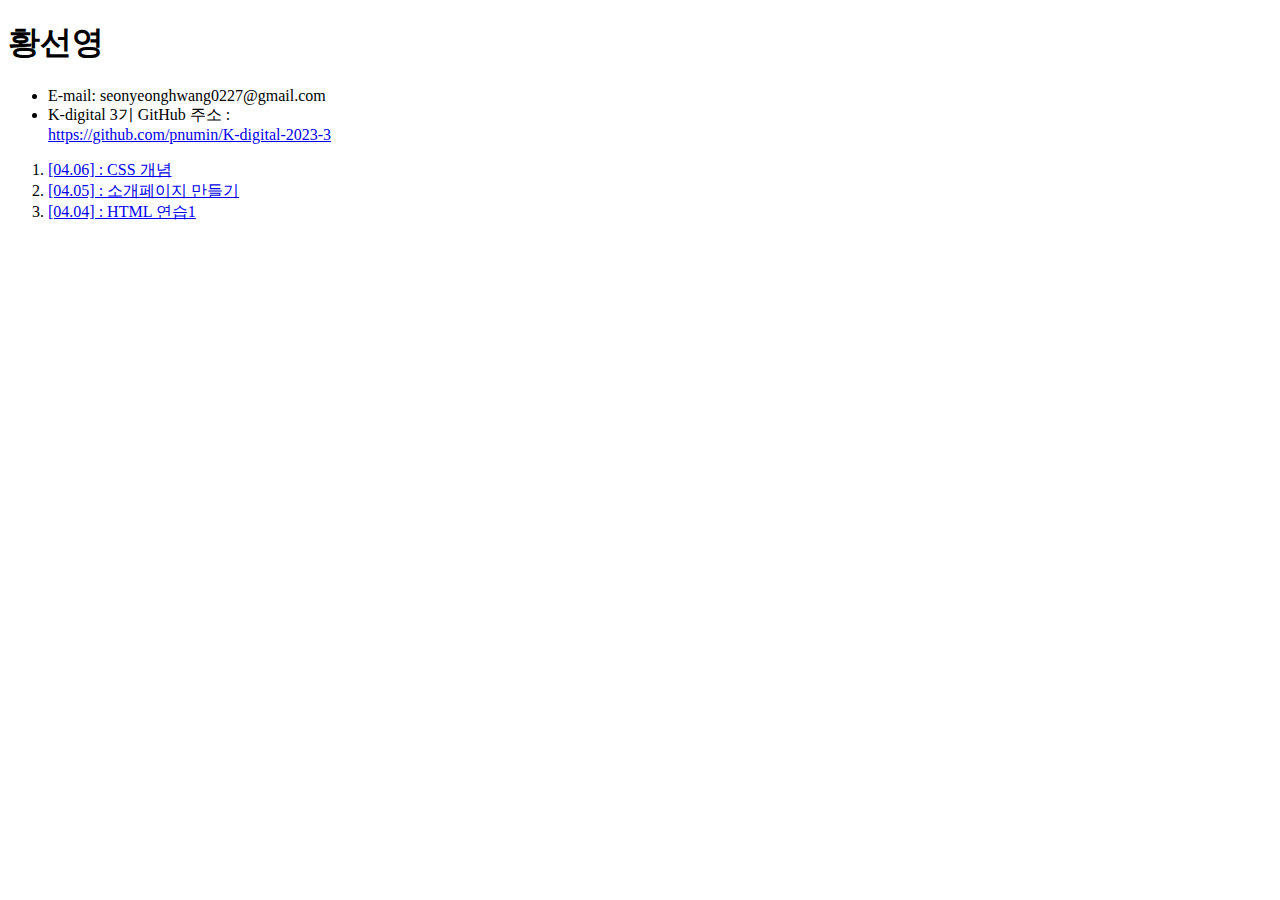
<file: index_old.html>
<!DOCTYPE html> <!-- html5문법을 사용한 문서라는 의미 -->

<html>
    <head>
        <title>K-digital 3기</title>

    </head>
    <body>
        <h1>황선영</h1>
        <!-- <div>
            <a href="https://plato.pusan.ac.kr"> url 주소 입력
                <img src="https://plato.pusan.ac.kr/theme/image.php/coursemosv2/theme_coursemosv2/1679632385/login/logo" alt="">
            </a>
        </div> -->
        <ul> <!-- 목록 태그 -->
            <li>E-mail: seonyeonghwang0227@gmail.com</li>
            <li>K-digital 3기 GitHub 주소 : <br />
                <a href="https://github.com/pnumin/K-digital-2023-3">https://github.com/pnumin/K-digital-2023-3</a>
            </li>
        </ul>
        <!-- <p>
            풀스택 개발자란 GUI 프론트엔드부터 데이터베이스 백엔드에 이르는 모든 소프트웨어 스택을 이해하는 개발자를 말한다. 
        </p>
        <p>
            풀스택 개발자는 데이터베이스, 서버, 시스템 엔지니어링 및 클라이언트의 모든 작업을 처리할 수 있는 엔지니어입니다.
        </p> -->
        <ol>
            <li><a href="./03/03.html">[04.06] : CSS 개념</a></li>
            <li><a href="./02/02.html">[04.05] : 소개페이지 만들기</a></li>
            <li><a href="./01/01.html">[04.04] : HTML 연습1</a></li>
        </ol>
    </body>
</html>
</file>
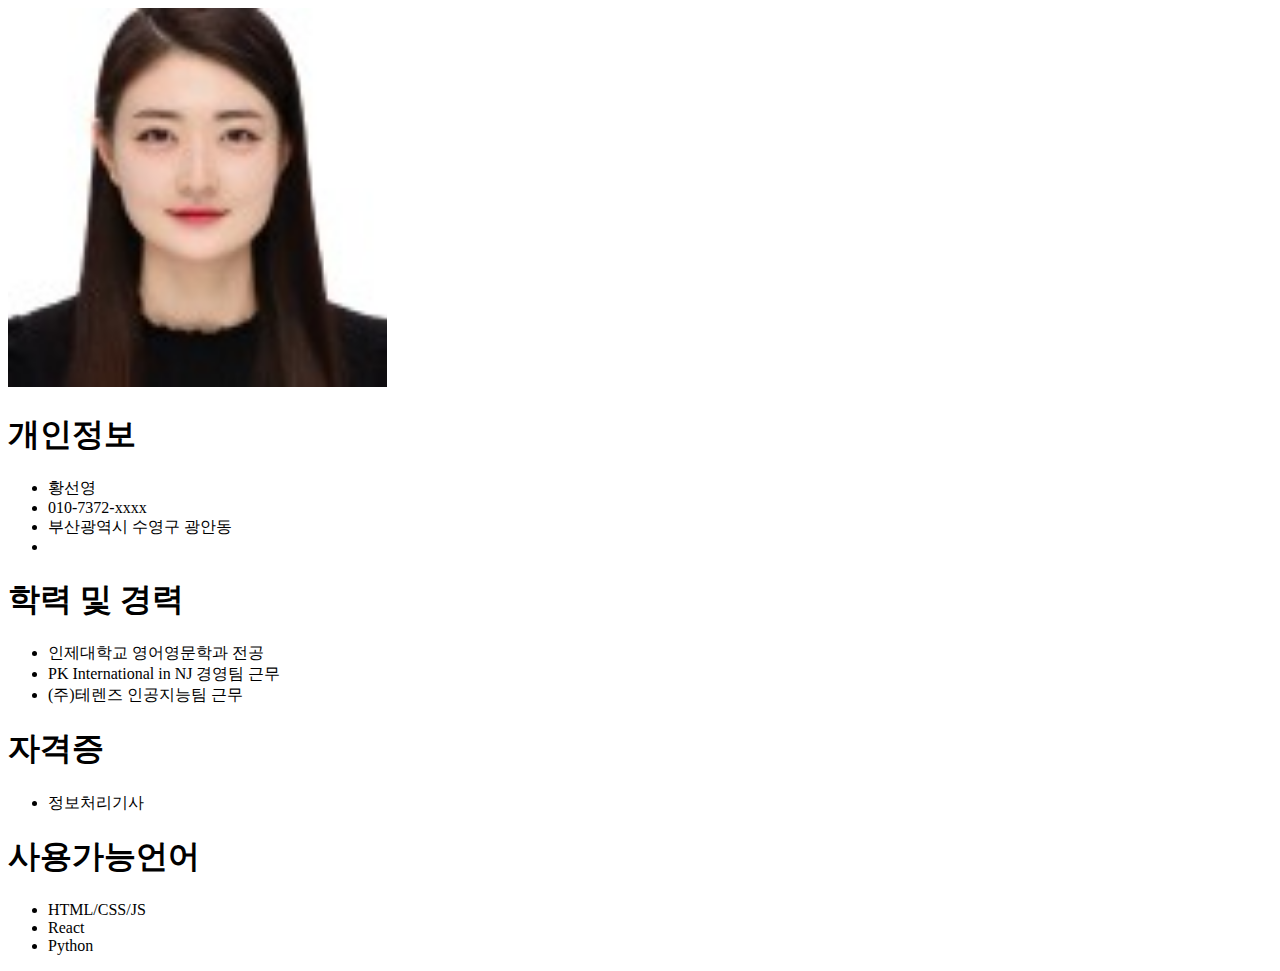
<file: 02/02.html>
<!DOCTYPE html>
<html lang="en">
<head>
    <meta charset="UTF-8">
    <meta name="viewport" content="width=device-width, initial-scale=1.0">
    <title>K-digital 3기 황선영</title>
</head>
<body>
    <div>
        <img src="../img/hsy.jpg" width="30%"/>
    </div>
    
    <h1>개인정보</h1>
    <ul>
        <li>황선영</li>
        <li>010-7372-xxxx</li>
        <li>부산광역시 수영구 광안동</li>
        <li></li>
    </ul>

    <h1>학력 및 경력</h1>
    <ul>
        <li>인제대학교 영어영문학과 전공</li>
        <li>PK International in NJ 경영팀 근무</li>
        <li>(주)테렌즈 인공지능팀 근무</li>
    </ul>

    <h1>자격증</h1>
    <ul>
        <li>정보처리기사</li>
    </ul>

    <h1>사용가능언어</h1>
    <ul>
        <li>HTML/CSS/JS</li>
        <li>React</li>
        <li>Python</li>
    </ul>

        

    
</body>
</html>
</file>
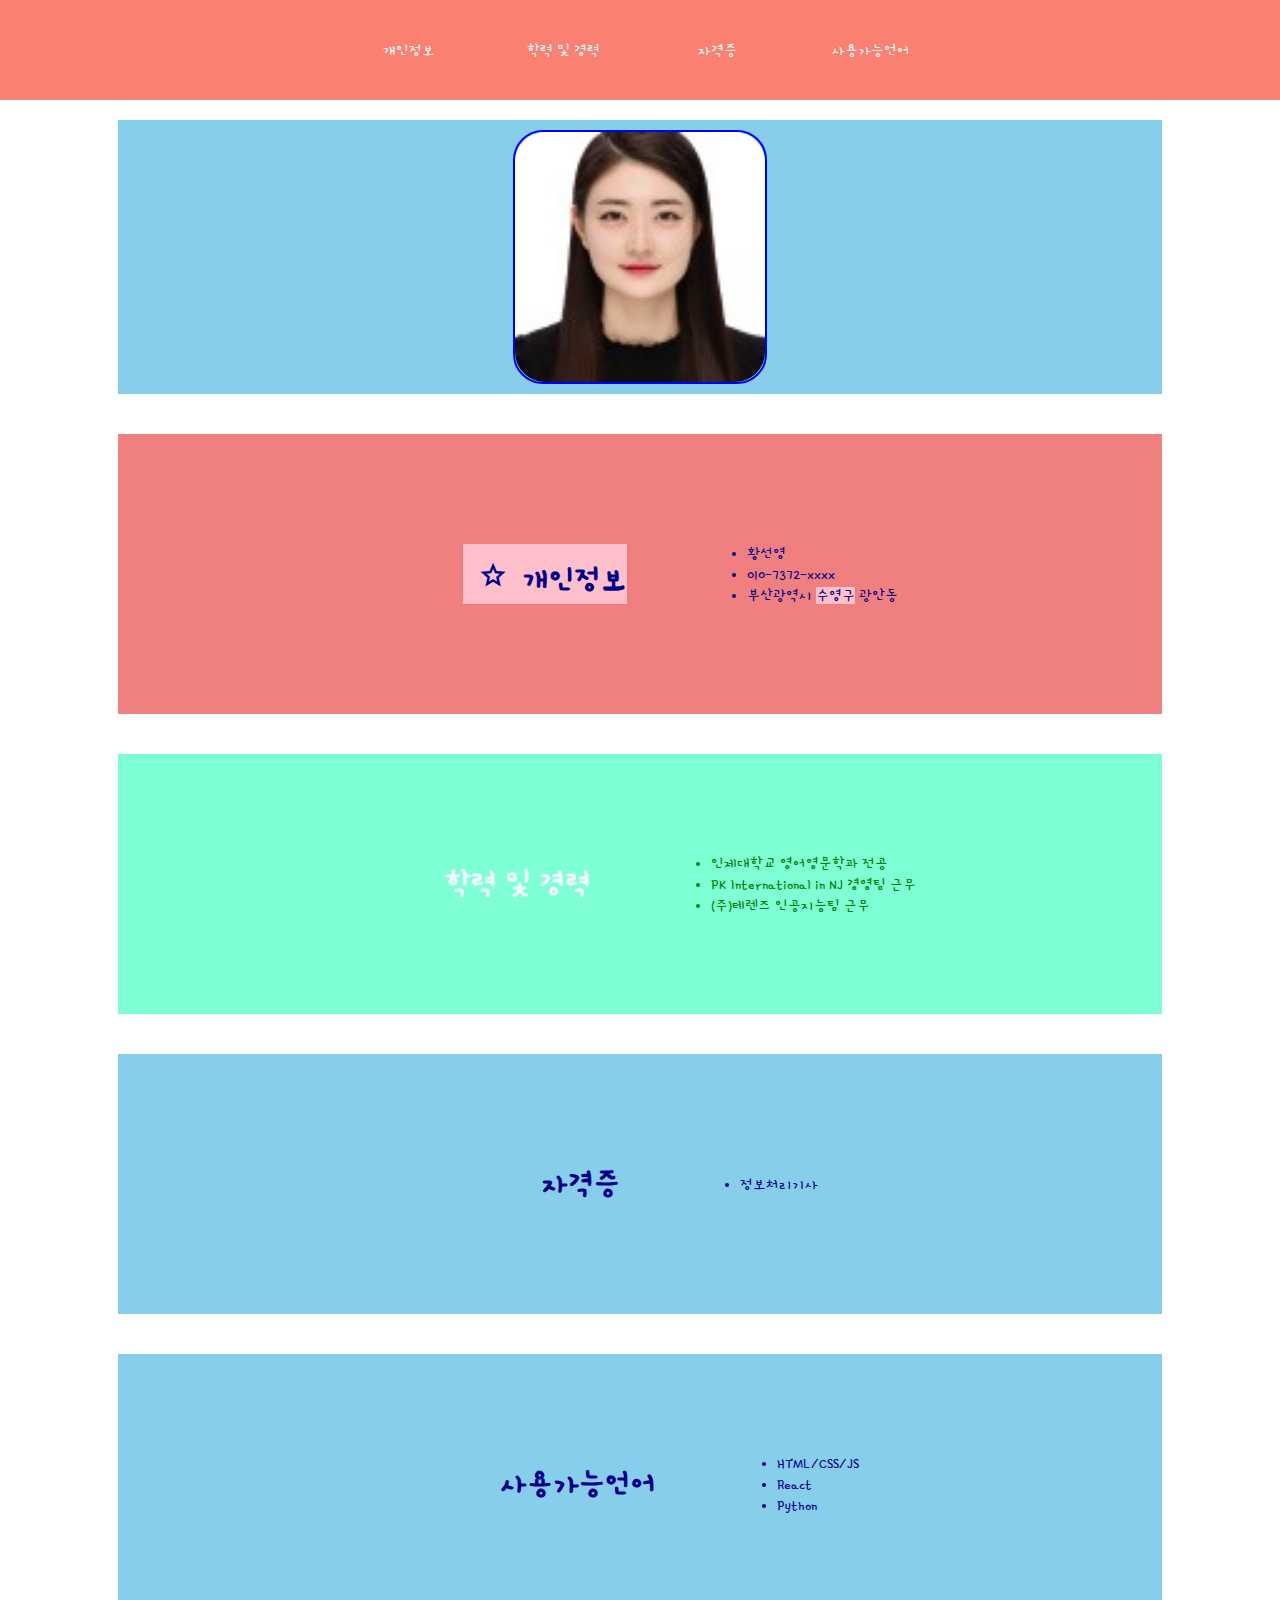
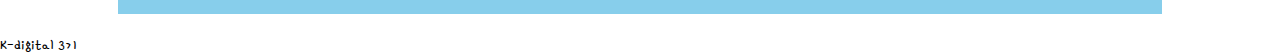
<file: 03/03.html>
<!DOCTYPE html>
<html lang="en">

<head>
    <meta charset="UTF-8">
    <meta name="viewport" content="width=device-width, initial-scale=1.0">
    <title>K-digital 3기 황선영</title>

    <!-- 내부 셀렉터 사용 방법-->
    <!-- <style></style> -->

    <!-- 외부 스타일 시트 사용 방법 -->
    <link rel="stylesheet" type="text/css" href="./03.css">
    <!-- 폰트: CDN 형식 (링크를 삽입하는 것) -->
    <link rel="preconnect" href="https://fonts.googleapis.com">
    <link rel="preconnect" href="https://fonts.gstatic.com" crossorigin>
    <link href="https://fonts.googleapis.com/css2?family=Gamja+Flower&display=swap" rel="stylesheet">
    <link rel="stylesheet" href="https://fonts.googleapis.com/css2?family=Material+Symbols+Outlined:opsz,wght,FILL,GRAD@48,400,0,0" />
</head>

<body>
    <header>
        <nav>
            <ul>
                <li><a href="#a2">개인정보</a></li>
                <li><a href="#a3">학력 및 경력</a></li>
                <li><a href="#a4">자격증</a></li>
                <li><a href="#a5">사용가능언어</a></li>
            </ul>
        </nav>
    </header>

    <main>
        <article id="a1" class="c1">
            <div>
                <img src="../img/hsy.jpg"/>
            </div>
        </article>

        <article id="a2" class="c2">
            <h1 style="background-color: pink;"><!-- style: css에서 가장 높은 우선순위 -->
                <span class="iconsp"><span class="material-symbols-outlined">star</span></span>개인정보</h1>  
            <ul>
                <li>황선영</li>
                <li>010-7372-xxxx</li>
                <li>부산광역시 <span style="background-color: pink;">수영구</span> 광안동</li>
            </ul>
        </article>

        <article id="a3" class="c3">
            <h1>학력 및 경력</h1>
            <ul>
                <li>인제대학교 영어영문학과 전공</li>
                <li>PK International in NJ 경영팀 근무</li>
                <li>(주)테렌즈 인공지능팀 근무</li>
            </ul>
        </article>

        <article id="a4" class="c4">
            <h1>자격증</h1>
            <ul>
                <li>정보처리기사</li>
            </ul>
        </article>

        <article id="a5" class="c5">
            <h1>사용가능언어</h1>
            <ul>
                <li>HTML/CSS/JS</li>
                <li>React</li>
                <li>Python</li>
            </ul>
        </article>
    </main>
 
    <footer>
        K-digital 3기
    </footer>
</body>

</html>
</file>
<file: 03/03.css>
* {
    margin: 0px;
    padding: 0px;
    font-family: 'Gamja Flower', cursive;
}

.iconsp {
    /* 박스가 된다. */
    display: inline-flex;
    justify-content: center;
    align-items: center;
    width: 60px;
    height: 60px;
    /* background-color: aqua; */
}

.iconsp > span {
    /* font-size: larger; */
    font-size: 30px;

}

header {
    /* 아래의 세 라인이 nav에서 적용되면 미적용 / nav를 감싸고 있는 header에 값을 준다. */
    /* 스크롤이 내려가도 고정되도록 설정 */
    top: 0px;
    left: 0px;
    /* height: 60px;
    width: 100%; */
    position: sticky;
}

nav {
    height: 60px;
    background-color: salmon;
    padding: 20px;
    /* 아래 세 라인: nav 안의 콘텐츠들을 중앙 정렬 */
    display: flex;
    justify-content: center;
    align-items: center;
}

nav a {
    /* 하이퍼링크의 밑줄 제거 */
    text-decoration: none;
    color: white;
}

nav a:hover, nav li:hover {
    background-color: black;
    color: aqua;
}

nav a:active {
    color: orange
}

nav li {
    /* 블록형이 아닌 인라인 스타일로 변경 / 블럭이지만 인라인이야~ / 단순히 inline으로만 하면 박스의 크기를 조정할 수 없으므로 inline-block 사용 */
    /* display: inline-block; */
    
    display: inline-flex;
    justify-content: center;
    align-items: center;
    width: 150px;
    height: 60;
    /* background-color: aliceblue; */
}

main {
    /* article들이 옆으로 */
    display: flex;
    flex-direction: column;
    justify-content: center;
    align-items: center;
}

article {
    background-color: skyblue;
    /* 글씨 색깔 */
    color: darkblue; 

    /* article과 article 사이의 간격 */
    margin: 20px;  
    
    /* 반시계 반향 */
    /* margin: 50px 40px 30px 20px; */

    /* 값 두 개 */
    /* margin: 50px 20px; */

    padding: 10px;

    width: 80%;

    /* 자식들이 옆으로 나오게 만들기 */
    display: flex;
    justify-content: center;
    align-items: center;
}

h1 {
    margin: 100px;
}


#a1 {
    /* height: 50vh; */
    display: flex;
    /* 두번째 박스를 옆이 아닌 아래도 옮겨주는 속성 */
    flex-direction: column;
    justify-content: center;
    /* 수직축으로 움직임 */
    align-items: center;

    /* flex-direction: column 상태에서 align-items: left 가 되면 위 아래로 있는 모든 콘텐츠가 왼쪽으로 이동한다 */
    /* align-items: left;  */
}

#a1 > div {
    border: 2px solid blue;
    /* 크기가 작아진다면 안의 내용물의 크기도 작아진다. */
    border-radius: 30px;
    width: 250px;
    height: 250px;
}

#a1 img {
    /* 부모의 div의 100%를 잡는 것이다. 즉 div가 200px 이라면, 그 밑에 있는 이미지의 100%는 200px가 된다. */
    display: block;
    /* width: 100%; */
    width: 250px;
    border-radius: 30px;
}

ul {
    margin: 20px;
}

#a2 {
    background-color: lightcoral;
}

.c3 {
    background-color: aquamarine;
}

.c3>h1 {
    color: aliceblue;
}

/* .c3 > ul > li { */
.c3 li {
    color: green;
}
</file>
